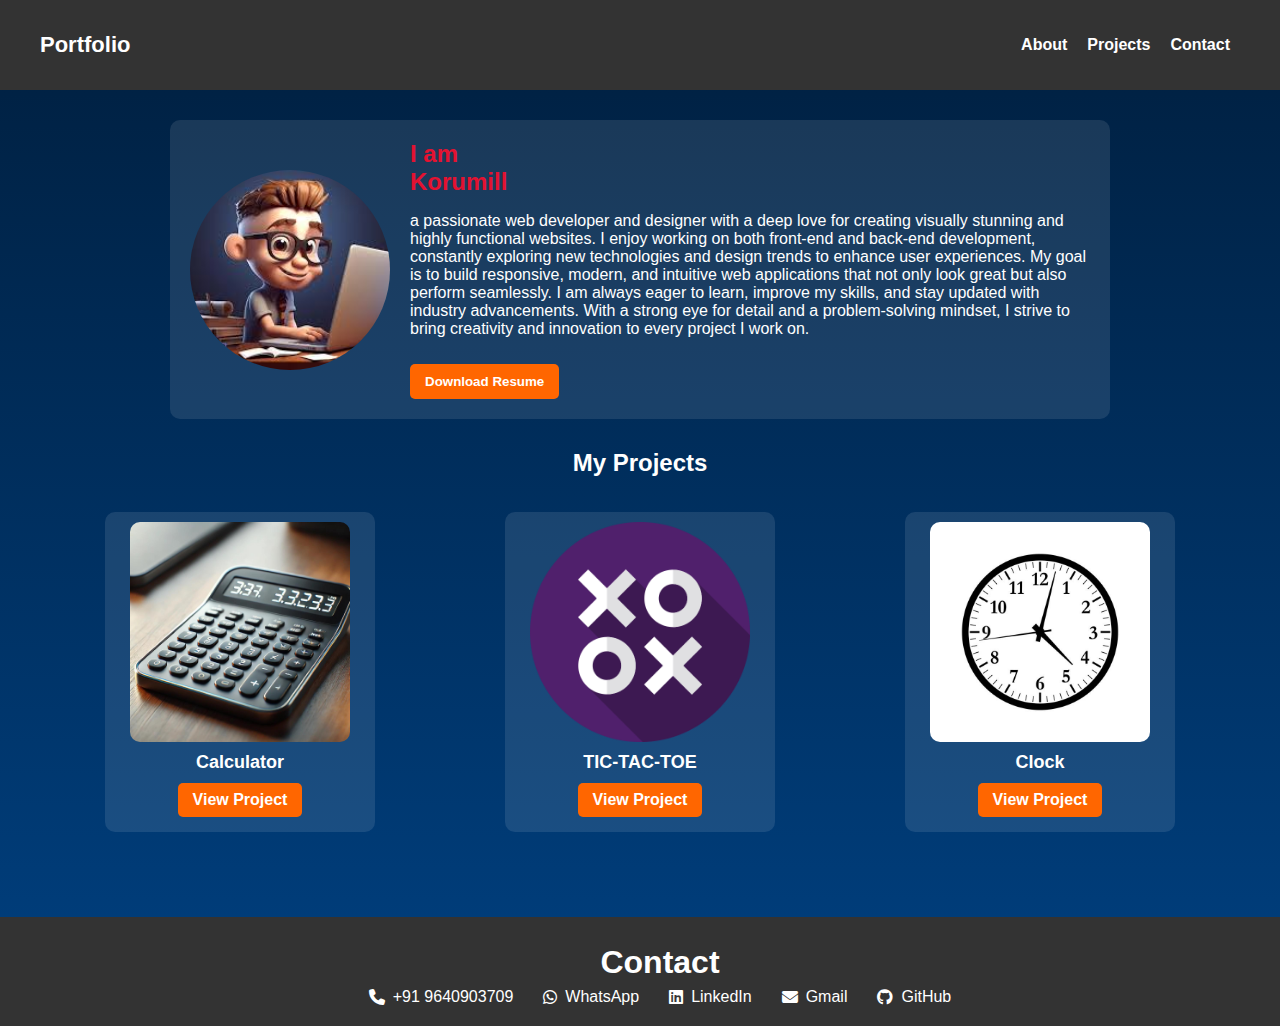
<file: index.html>
<!DOCTYPE html>
<html lang="en">
<head>
  <meta charset="UTF-8">
  <meta name="viewport" content="width=device-width, initial-scale=1.0">
  <title>Korumilli Aravind Kumar - Portfolio</title>
  <link rel="stylesheet" href="styles.css">
  <link rel="stylesheet" href="https://cdnjs.cloudflare.com/ajax/libs/font-awesome/6.4.2/css/all.min.css">
</head>
<body>
  <header>
    <h1 style="margin-left: 20px;">Portfolio</h1>
    <div class="header-links" style="margin-right: 20px;">
      <a onclick="scrollToSection('about')">About</a>
      <a onclick="scrollToSection('projects')">Projects</a>
      <a onclick="scrollToSection('contact')">Contact</a>
    </div>
    <div class="mobile-menu-icon" onclick="toggleMenu()">
      <i class="fa-solid fa-ellipsis-v"></i>
    </div>
    <div class="mobile-menu" id="mobileMenu">
      <a onclick="scrollToSection('about'); toggleMenu()">About</a>
      <a onclick="scrollToSection('projects'); toggleMenu()">Projects</a>
      <a onclick="scrollToSection('contact'); toggleMenu()">Contact</a>
    </div>
  </header>
  
  <section id="about" class="container">
    <img src="profile.jpg" alt="Korumilli Aravind Kumar" class="profile-pic">
    <div class="about-text">
      <h2>I am <br><span id="typing-text"></span></h2> <!-- "I am" static, typing in span -->
      <p>a passionate web developer and designer with a deep love for creating visually stunning and highly functional websites. I enjoy working on both front-end and back-end development, constantly exploring new technologies and design trends to enhance user experiences. My goal is to build responsive, modern, and intuitive web applications that not only look great but also perform seamlessly. I am always eager to learn, improve my skills, and stay updated with industry advancements. With a strong eye for detail and a problem-solving mindset, I strive to bring creativity and innovation to every project I work on.</p>
      <button class="resume-btn" onclick="window.location.href='resume.pdf'">Download Resume</button>
    </div>
  </section>
  
  <section id="projects">
    <h2>My Projects</h2>
    <div class="projects-list">
      <div class="project">
        <div class="project-image" style="background-image: url('calculator.jpg');"></div>
        <div class="project-name">Calculator</div>
        <div class="view-project"><a href="https://aravind587.github.io/Calculator/">View Project</a></div>
      </div>
      <div class="project">
        <div class="project-image" style="background-image: url('TIC-TAC-TOE.png');"></div>
        <div class="project-name">TIC-TAC-TOE</div>
        <div class="view-project"><a href="https://aravind587.github.io/TIC-TAC-TOE-Game/">View Project</a></div>
      </div>
      <div class="project">
        <div class="project-image" style="background-image: url('clock-image.jpg');"></div>
        <div class="project-name">Clock</div>
        <div class="view-project"><a href="https://aravind587.github.io/Clock/">View Project</a></div>
      </div>
    </div>
  </section>
  
  <footer id="contact">
    <h1>Contact</h1>
    <div class="footer-section">
      <a href="tel:+919640903709"><i class="fa-solid fa-phone"></i> +91 9640903709</a>
      <a href="https://wa.me/919640903709" target="_blank"><i class="fa-brands fa-whatsapp"></i> WhatsApp</a>
      <a href="https://www.linkedin.com/messaging/compose/" target="_blank"><i class="fa-brands fa-linkedin"></i> LinkedIn</a>
      <a href="https://mail.google.com/mail/?view=cm&fs=1&to=aravind.korumilli@gmail.com"><i class="fa-solid fa-envelope"></i> Gmail</a>
      <a href="https://github.com/aravind587" target="_blank"><i class="fa-brands fa-github"></i> GitHub</a>
    </div>
  </footer>
  
  <script src="script.js"></script>
</body>
</html>
</file>
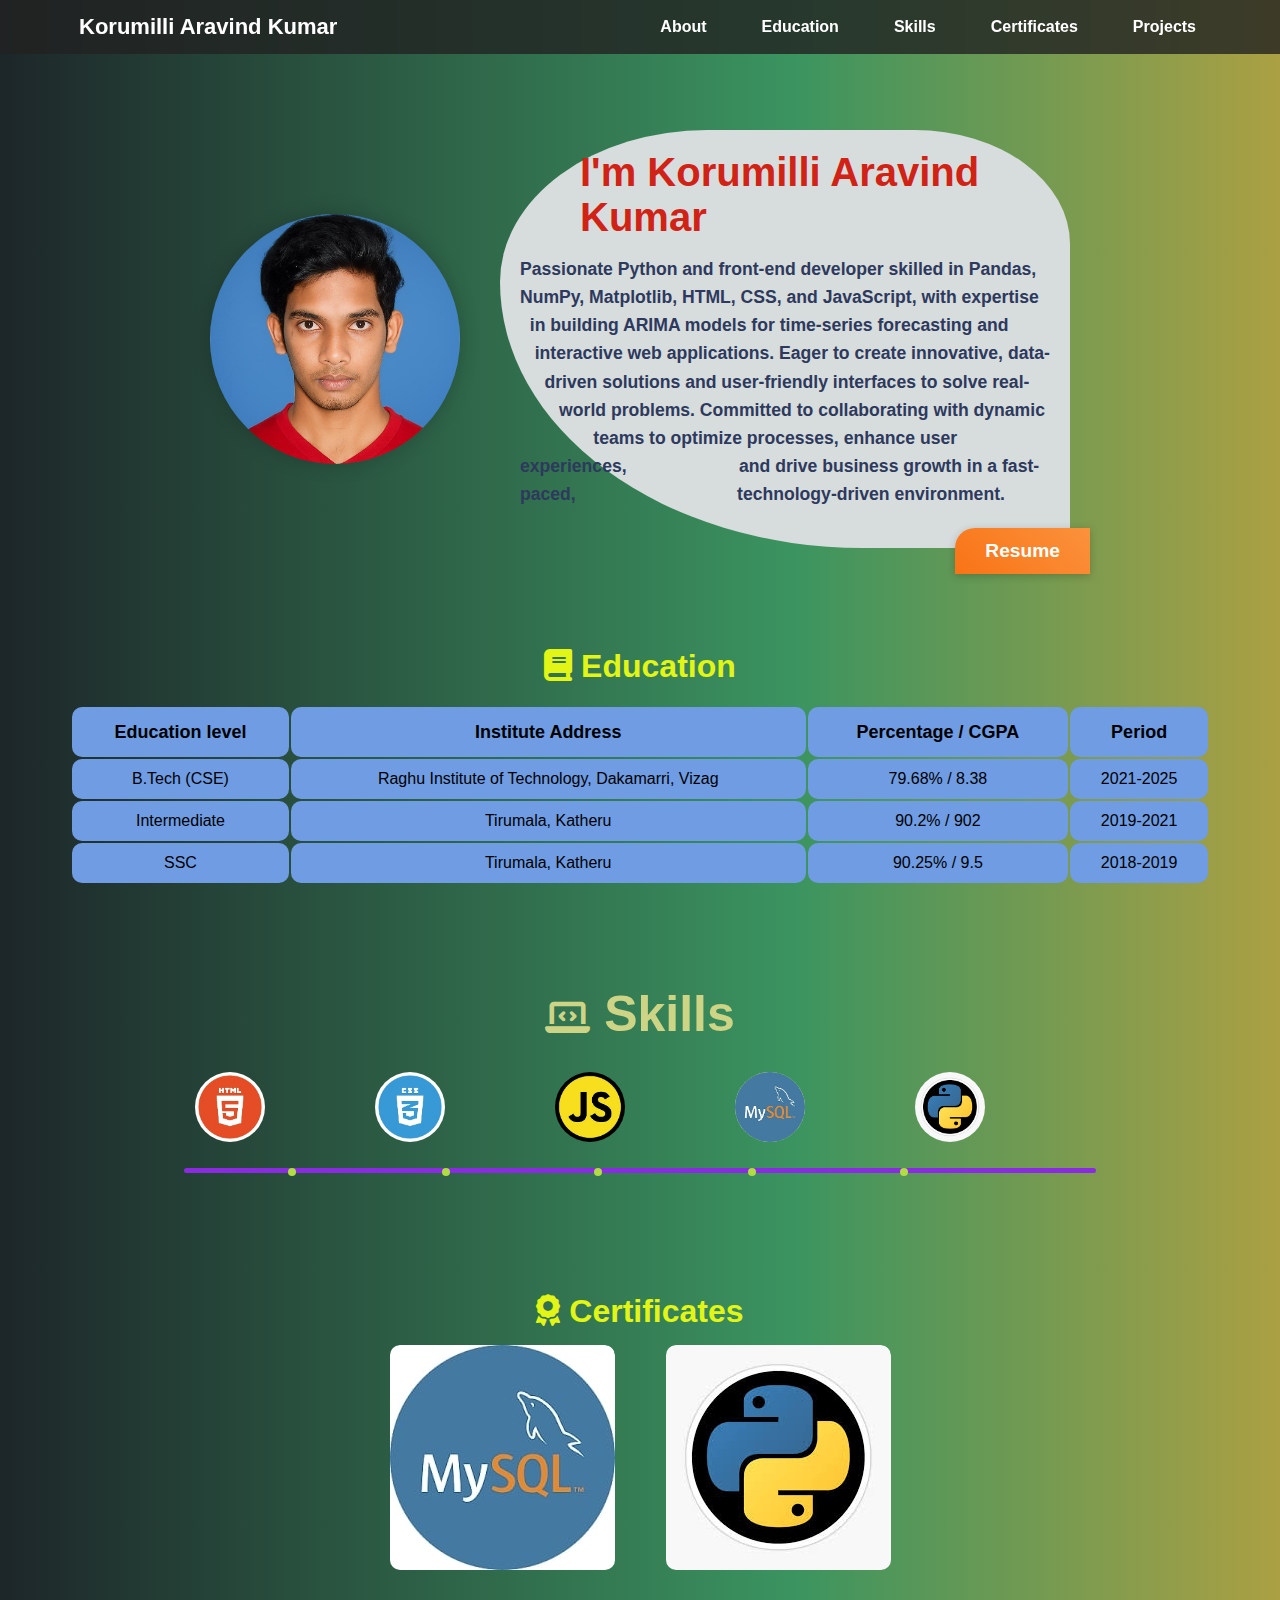
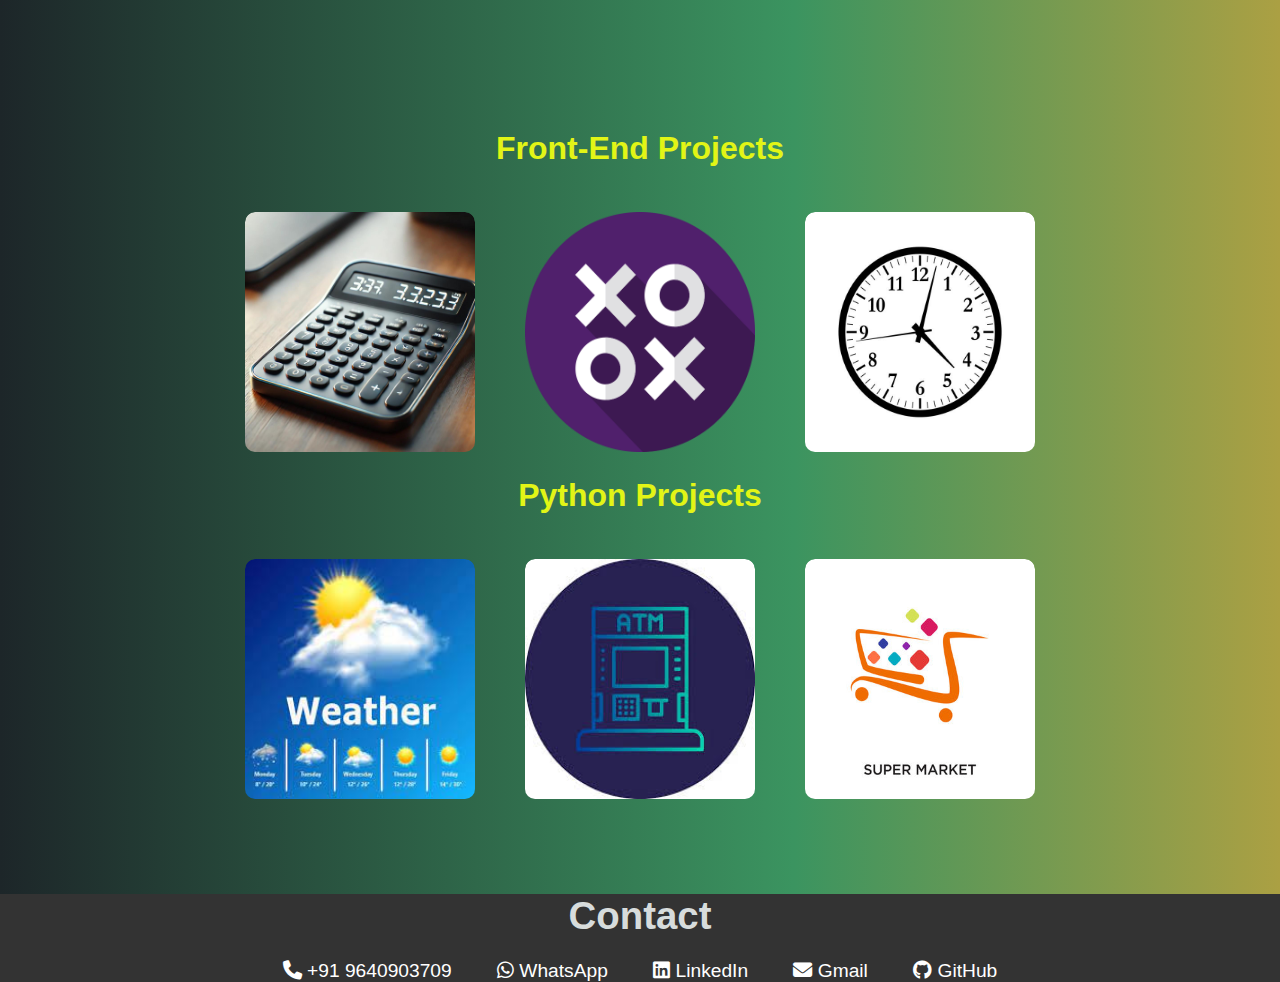
<file: protfolio-2.html>
<!DOCTYPE html>
<html lang="en">
<head>
    <meta charset="UTF-8">
    <meta name="viewport" content="width=device-width, initial-scale=1.0">
    <title>Second-Protfolio</title>
    <link rel="stylesheet" href="https://cdnjs.cloudflare.com/ajax/libs/font-awesome/6.4.2/css/all.min.css">
    <link rel="stylesheet" href="style.css">
</head>
<body>
    <header>
        <span class="name">Korumilli Aravind Kumar</span>
        <div class="info_links">
            <a href="#about">About</a>
            <a href="#education">Education</a>
            <a href="#skills">Skills</a>
            <a href="#certificates">Certificates</a>
            <a href="#projects">Projects</a>
        </div>
    </header>

    <div id="about"> 
        <img src="photo.jpg" alt="Profile photo of Korumilli Aravind Kumar">
        <div class="matter">
            <h1>I'm Korumilli Aravind Kumar</h1>
            <p>Passionate Python and front-end developer skilled in Pandas, NumPy, Matplotlib, HTML, CSS, and JavaScript, with expertise &nbsp;&nbsp;in building ARIMA models for time-series forecasting and &nbsp;&nbsp;&nbsp;interactive web applications. Eager to create innovative, data-&nbsp;&nbsp;&nbsp;&nbsp;&nbsp;driven solutions and user-friendly interfaces to solve real-&nbsp;&nbsp;&nbsp;&nbsp;&nbsp;&nbsp;&nbsp;&nbsp;world problems. Committed to collaborating with dynamic &nbsp;&nbsp;&nbsp;&nbsp;&nbsp;&nbsp;&nbsp;&nbsp;&nbsp;&nbsp;&nbsp;&nbsp;&nbsp;&nbsp; teams to optimize processes, enhance user experiences, &nbsp;&nbsp;&nbsp;&nbsp;&nbsp;&nbsp;&nbsp;&nbsp;&nbsp;&nbsp;&nbsp;&nbsp;&nbsp;&nbsp;&nbsp;&nbsp;&nbsp;&nbsp;&nbsp;&nbsp;&nbsp; and drive business growth in a fast-paced, &nbsp;&nbsp;&nbsp;&nbsp;&nbsp;&nbsp;&nbsp;&nbsp;&nbsp;&nbsp;&nbsp;&nbsp;&nbsp;&nbsp;&nbsp;&nbsp;&nbsp;&nbsp;&nbsp;&nbsp;&nbsp;&nbsp;&nbsp;&nbsp;&nbsp;&nbsp;&nbsp;&nbsp;&nbsp;&nbsp;&nbsp;&nbsp;technology-driven environment.</p>
            <button onclick="window.open('K.Aravind Kumar.pdf', '_blank')">Resume</button>
        </div>
    </div>     

    <div id="education">
        <h1><i class="fa-solid fa-book"></i> Education</h1>
        <table>
            <tr>
                <th>Education level</th>
                <th>Institute Address</th>
                <th>Percentage / CGPA</th>
                <th>Period</th>
            </tr>
            <tr>
                <td>B.Tech (CSE)</td>
                <td>Raghu Institute of Technology, Dakamarri, Vizag</td>
                <td>79.68% / 8.38</td>
                <td>2021-2025</td>
            </tr>
            <tr>
                <td>Intermediate</td>
                <td>Tirumala, Katheru</td>
                <td>90.2% / 902</td>
                <td>2019-2021</td>
            </tr>
            <tr>
                <td>SSC</td>
                <td>Tirumala, Katheru</td>
                <td>90.25% / 9.5</td>
                <td>2018-2019</td>
            </tr>
        </table>
    </div>

    <div id="skills">
        <h1><i class='fas fa-laptop-code' style='font-size:36px'></i> Skills</h1>
        <br>
        <div class="front-end">
            <div class="skill"><img src="html.jpg" alt="HTML"></div>
            <div class="skill"><img src="css.jpg" alt="CSS"></div>
            <div class="skill"><img src="js.jpeg" alt="JavaScript"></div>
            <div class="skill"><img src="mysql.jpg" alt="MySQL"></div>
            <div class="skill"><img src="pyhton.jpeg" alt="Python"></div>          
        </div>
        <div class="mapline">                            
            <span class="dot"></span>
            <span class="dot"></span>
            <span class="dot"></span>
            <span class="dot"></span>
            <span class="dot"></span>
            <div class="passingpath"></div>
        </div>                
    </div>

    <div id="certificates">
        <h1><i class="fa fa-award"></i> Certificates</h1>
        <div class="certificates-link">
            <div class="certificate">
                <img src="mysql.jpg">
                <a href="https://www.hackerrank.com/certificates/38ee038e3cad?utm_medium=email&utm_source=mail_template_1393&utm_campaign=hrc_skills_certificate">Certificate</a> 
            </div>
            <div class="certificate">
                <img src="pyhton.jpeg">
                <a href="Machine Learning with AI using python (Quantum).pdf" target="_blank">Certificate</a> 
            </div>
            
        </div>
    </div>

    <div id="projects">
        <h1>Front-End Projects</h1>
        <div class="front-end-projects-list">
            <div class="project">
                <img class="project-image" src="calculator.jpg" alt="Calculator Project">
                <div class="project-name">Calculator</div>
                <div class="view-project"><a href="#popup1">More about Project</a></div>
                <div id="popup1" class="popup">
                    
                    <div class="popup-content">
                        <img src="calculator-info.jpg" alt="Calculator Project">
                        <div class="matter">
                            
                            <div class="inner-matter">
                                <h3>About project:</h3>
                                <p >This project is a responsive web-based calculator built using HTML, CSS, and JavaScript. It allows users to perform basic arithmetic operations such as addition, subtraction, multiplication, and division. The interface is clean, modern, and mobile-friendly, making it suitable for use on desktops, tablets, and smartphones. </p>
                                It features:
                                <ol type="1">
                                    <li>A real-time interactive display.</li>
                                    <li>Button-based inputs (no keyboard entry needed).</li>
                                    <li>Styled layout with animations and a custom background image.</li>
                                    <li>Error handling for invalid expressions.</li>
                                    <li>A user-friendly design with responsive layout and hover effects.</li>
                                </ol>
                                <b>Languages Used : </b>Html, Css and JavaScript
                            </div>
                            <a href="https://aravind587.github.io/Calculator/" class="project-link" target="_blank">View Project</a>
                            <a href="#project" class="close">Close</a>
                        </div>
                    </div>
                </div>
            </div>
            <div class="project">
                <img class="project-image" src="TIC-TAC-TOE.png" alt="Tic-Tac-Toe Project">
                <div class="project-name">Tic-Tac-Toe</div>
                <div class="view-project"><a href="#popup2">More about Project</a></div>
                <div id="popup2" class="popup">
                    <div class="popup-content">
                        <img src="TIC-TAC-TOE-info.jpg" alt="Tic-Tac-Toe Project">
                        <div class="matter">
                            <div class="inner-matter">
                                <h3>About Project:</h3>
                                <p>This project is a browser-based Tic Tac Toe game designed for two players (Player X and Player O). It's developed with responsive design principles, smooth styling, and interactive features to provide an engaging experience on both desktop and mobile devices.</p>
                                <b>The game allows players to:</b>
                                <ol type="1">
                                    <li>Take alternate turns marking cells.</li>
                                    <li>Automatically detect the winner or declare a tie.</li>
                                    <li>Start a new game after finishing.</li>
                                    <li>Enjoy a clean, visually appealing UI with animations and hover effects.</li>
                                </ol>
                                <b>Languages Used : </b>Html, Css and JavaScript
                            </div>
                            <a href="https://aravind587.github.io/TIC-TAC-TOE-Game/" class="project-link" target="_blank">View Project</a>
                            <a href="#project" class="close">Close</a>
                        </div>
                    </div>
                </div>
            </div>
            <div class="project">
                <img class="project-image" src="clock-image.jpg" alt="Clock Project">
                <div class="project-name">Clock</div>
                <div class="view-project"><a href="#popup3">More about Project</a></div>
                <div id="popup3" class="popup">
                    <div class="popup-content">
                        <img src="clock-info.jpg" alt="Clock Project">
                        <div class="matter">
                            <div class="inner-matter">
                                <h3>About Project:</h3>
                                <p>This project is a real-time analog and digital clock web application that visually represents the current time with both rotating clock hands (analog) and a live-updating numeric display (digital). Designed with responsive styling, the clock seamlessly adapts to different screen sizes—from mobile devices to large desktops. <br>
                                    The goal of the project is to demonstrate time-based animations and dynamic DOM manipulation using JavaScript, while presenting a visually appealing and modern user interface with CSS.</p>
                                <b>Features of the Project:</b>
                                <ol type="1">
                                 <li>Real-Time Analog Clock</li>
                                 <li>Live Digital Clock</li>
                                 <li>Responsive Design</li>
                                 <li>Animated Clock Hands</li>
                                 <li>hadows and Highlights</li>   
                                </ol>
                                <b>Languages Used : </b>Html, Css and JavaScript
                                </div>
                            <a href="https://aravind587.github.io/Clock/" class="project-link" target="_blank">View Project</a>
                            <a href="#project" class="close">Close</a>
                        </div>
                    </div>
                </div>
            </div>
        </div>
        <h1>Python Projects</h1>
        <div class="python-project-list">
            <div class="project">
                <img class="project-image" src="weather-forecasting-prediction.jpeg" alt="Weather Forecasting Project">
                <div class="project-name">Weather  Prediction</div>
                <div class="view-project"><a href="#popup4">More about Project</a></div>
                <div id="popup4" class="popup">
                    <div class="popup-content">
                        <img src="weather-forecasting-prediction-info.jpg" alt="Weather Forecasting Project">
                        <div class="matter">
                            <div class="inner-matter">
                                <h3>About Project:</h3>
                                <p>The project focuses on developing an efficient and accessible weather forecasting system, particularly for short-term predictions. It aims to offer an alternative to traditional Numerical Weather Prediction (NWP) models, which are computationally intensive. The core of the proposed system leverages Autoregressive Integrated Moving Average (ARIMA) models, combined with other machine learning techniques.</p>
                                <b>Key Features of the Project:</b>
                                <ol type="1">
                                    <li>Short-Term Weather Forecasting</li>
                                    <li>Computational Efficiency</li>
                                    <li>Data-Driven Approach</li>
                                    <li>Hybrid Model Integration (Future Scope)</li>
                                    <li>Prediction of Extreme Weather Events (Future Scope)</li>
                                    <li>Accessibility and Practicality</li>
                                    <li>Broad Application Potential</li>
                                </ol>
                                <b>Languages and Libraries Used : </b>Pyhton, TensorFlow, Numpy, Matplotlib, Scikit-Learn, Pandas, Tkinter,Pil(pillow) <br>   
                                <b>Machine Learning Algorithms Used: </b>
                                <ol type="1">
                                    <li>Autoregressive Integrated Moving Average (ARIMA) Models</li>
                                    <li>Support Vector Machine (SVM)</li>
                                    <li>Autoregression (AR) Models</li>
                                    <li>Neural Networks</li>
                                </ol>
                            </div>
                            <a href="https://github.com/Aravind587/Weather-Forecasting-Prediction" class="project-link" target="_blank">View Project</a>
                            <a href="#project" class="close">Close</a>
                        </div>
                    </div>
                </div>
            </div>
            <div class="project">
                <img class="project-image" src="ATM.jpeg" alt="ATM Project">
                <div class="project-name">Bank Service in ATM</div>
                <div class="view-project"><a href="#popup5">More about Project</a></div>
                <div id="popup5" class="popup">
                    <div class="popup-content">
                        <img src="Atm-service-info1.jpg" alt="ATM Project">
                        
                        <div class="matter">
                            <div class="inner-matter">
                                <h3>About Project:</h3>
                                <p>A "Learn-ATM" application, which simulates the functionalities of an Automated Teller Machine (ATM). It's a desktop application built using Python's Tkinter library, providing a graphical user interface for various banking operations. The application manages user accounts (cards) with features like balance, PIN, transactions, and contact information. It also includes an admin panel for viewing and exporting customer data.</p>
                                <b>Key Features of the Project:</b>
                                <ol type="1">
                                    <li>User Authentication</li>
                                    <li>Core ATM Transactions</li>
                                    <li>Bill Payment</li>
                                    <li>Mobile Recharge</li>
                                    <li>Request Cheque Book</li>
                                    <li>Cardless Withdrawal</li>
                                    <li>Exchange Phone Number</li>
                                    <li>Block/Unblock Card</li>
                                    <li>Verify Email</li>
                                    <li>Apply New Card</li>
                                    <li>Email Notifications</li>
                                    <li>Admin Panel</li>
                                    <li>In-Memory Storage</li>
                                </ol>
                                <b>Languages and Libraries Used : </b>Pyhton, Tkinter, SMTP, re, Json
                            </div>
                            <a href="https://aravind587.github.io/Atm/" class="project-link" target="_blank">View Project</a>
                            <a href="#project" class="close">Close</a>
                        </div>
                    </div>
                </div>
            </div>
            <div class="project">
                <img class="project-image" src="supermarket.jpg" alt="Super-Market Project">
                <div class="project-name">Super-Market</div>
                <div class="view-project"><a href="#popup6">More about Project</a></div>
                <div id="popup6" class="popup">
                    <div class="popup-content">
                        <img src="supermarket-info.jpg" alt="Super-Market Project">
                        <div class="matter">
                            <div class="inner-matter">
                                <h3>About Project:  </h3>
                                <p>The SupermarketApp is a Python-based desktop application that simulates
                                    an online supermarket shopping experience. It provides a graphical user
                                    interface (GUI) where users can browse products, add items to a cart, toggle between INR and USD currencies, proceed to checkout with multiple
                                    payment options, view their orders, and manage their profile. The app also
                                    sends email confirmations for orders and payments using an SMTP server
                                    (Gmail in this case).
                                </p>
                                <b>Features of the Project:</b>
                                <ol type="1">
                                    <li>Product Browsing</li>
                                    <li>Shopping Cart Functionality</li>
                                    <li>Currency Conversion</li>
                                    <li>Checkout and Payment Processing</li>
                                    <li>Order Management</li>
                                    <li>User Profile</li>
                                    <li>Email Notifications</li>
                                    <li>Modular Design</li>
                                    <li>In-Memory Data Storage</li>
                                </ol>
                                <b>Languages and Libraries Used : </b>Python, Tkinter,Smtp, re
                            </div>
                            <a href="https://github.com/Aravind587/Supermarket" class="project-link" target="_blank">View Project</a>
                            <a href="#project" class="close">Close</a>
                        </div>
                    </div>
                </div>
            </div>
        </div>
    </div>

    <footer>
        <h1>Contact</h1> <br>
        <a href="tel:+919640903709"><i class="fa-solid fa-phone"></i> +91 9640903709</a>
        <a href="https://wa.me/919640903709" target="_blank"><i class="fa-brands fa-whatsapp"></i> WhatsApp</a>
        <a href="https://www.linkedin.com/in/korumilli-aravind-kumar-905ab1323/" target="_blank"><i class="fa-brands fa-linkedin"></i> LinkedIn</a>
        <a href="mailto:aravind.korumilli@gmail.com"><i class="fa-solid fa-envelope"></i> Gmail</a>
        <a href="https://github.com/aravind587" target="_blank"><i class="fa-brands fa-github"></i> GitHub</a>
    </footer>
</body>
</html>
</file>
<file: styles.css>
body {
  font-family: Arial, sans-serif;
  margin: 0;
  padding: 0;
  background: linear-gradient(to bottom, #001f3f, #004080);
  color: white;
}

/* Header Styles */
header {
  background: #333;
  color: #fff;
  padding: 10px 20px;
  display: flex;
  justify-content: space-between;
  align-items: center;
  height: 70px;
  position: fixed;
  width: 100%;
  top: 0;
  z-index: 1000;
  animation: fadeIn 1.5s ease-in-out;
}

@keyframes fadeIn {
  from { opacity: 0; }
  to { opacity: 1; }
}

header h1 {
  margin: 0;
  font-size: 22px;
  animation: slideIn 1.5s ease-in-out, textGlow 1.5s infinite alternate ease-in-out;
  margin-left: 20px;
}

@keyframes slideIn {
  from { transform: translateY(-50px); opacity: 0; }
  to { transform: translateY(0); opacity: 1; }
}

@keyframes textGlow {
  0% { text-shadow: 0 0 5px rgba(255,255,255,0.5); }
  100% { text-shadow: 0 0 20px rgba(255,255,255,1); }
}

.header-links {
  display: flex;
  gap: 20px;
  margin-right: 20px;
  transform: translateX(-50px);
}

.header-links a {
  position: relative;
  color: #fff;
  text-decoration: none;
  font-weight: bold;
  cursor: pointer;
  transition: transform 0.3s, color 0.3s;
}

.header-links a::after {
  content: "";
  position: absolute;
  left: 0;
  bottom: -5px;
  width: 0;
  height: 3px;
  background: #00aaff;
  transition: width 0.3s ease;
}

.header-links a:hover::after {
  width: 100%;
}

.header-links a:hover {
  color: #00aaff;
}

/* Mobile Menu Icon & Dropdown */
.mobile-menu-icon {
  display: none;
  font-size: 24px;
  cursor: pointer;
  margin-right: 20px;
}

.mobile-menu {
  display: none;
  position: absolute;
  top: 70px;
  right: 20px;
  background: #333;
  border: 1px solid #444;
  border-radius: 5px;
  flex-direction: column;
  padding: 10px 0;
  z-index: 1001;
  margin-right: 50px;
}

.mobile-menu a {
  color: #fff;
  text-decoration: none;
  padding: 10px 20px;
  display: block;
  transition: background 0.3s, transform 0.3s;
}

.mobile-menu a:hover {
  background: #444;
  transform: scale(1.05);
  color: #00aaff;
}

/* About Section */
.container {
  display: flex;
  align-items: center;
  padding: 100px 20px 20px;
  max-width: 900px;
  margin: 120px auto 50px;
  text-align: left;
  background: none;
}

#about {
  display: flex;
  align-items: center;
  gap: 20px;
  background: rgba(255, 255, 255, 0.1);
  padding: 20px;
  border-radius: 10px;
  width: 100%;
}

#about img {
  width: 200px;
  height: 200px;
  border-radius: 50%;
  object-fit: cover;
  animation: glow 5s infinite alternate ease-in-out;
}

@keyframes glow {
  0% { box-shadow: 0 0 5px #e0e6e9; }
  50% { box-shadow: 0 0 20px #e0e6e9, 0 0 30px #e0e6e9; }
  100% { box-shadow: 0 0 5px #e0e6e9; }
}

.about-text {
  flex: 1;
}

.about-text h2 {
  margin: 0;
  color:#e31231;
  animation: name_Glow 1.5s ease-in-out; /* Glow effect */
}

@keyframes name_Glow {
  0% { text-shadow: 0 0 5px rgba(255,255,255,0.5); }
  100% { text-shadow: 0 0 20px rgba(255,255,255,1); }
}

.resume-btn {
  background: #ff6600;
  color: white;
  padding: 10px 15px;
  border: none;
  border-radius: 5px;
  cursor: pointer;
  font-weight: bold;
  transition: background 0.3s;
  margin-top: 10px;
}

.resume-btn:hover {
  background: #cc5200;
}

/* Projects Section */
#projects {
  padding: 20px 50px;
  margin-top: -60px;
  text-align: center;
}

.projects-list {
  display: flex;
  justify-content: center;
  flex-wrap: wrap;
  gap: 20px;
}

.project {
  background: rgba(255, 255, 255, 0.1);
  padding: 10px;
  border-radius: 10px;
  width: 250px;
  height: 300px;
  display: flex;
  flex-direction: column;
  align-items: center;
  text-align: center;
  transition: transform 0.3s ease-in-out;
  margin: 15px auto;
}

.project:hover {
  transform: scale(1.05);
}

.project-image {
  width: 220px;
  height: 220px;
  background-size: cover;
  background-position: center;
  border-radius: 10px;
}

.project-name {
  font-size: 18px;
  font-weight: bold;
  margin-top: 10px;
  color: white;
}

.view-project a {
  display: inline-block;
  background: #ff6600;
  color: white;
  padding: 8px 15px;
  margin-top: 10px;
  border-radius: 5px;
  text-decoration: none;
  font-weight: bold;
  transition: background 0.3s ease;
}

.view-project a:hover {
  background: #cc5200;
}

/* Footer Section */
footer {
  background-color: #333;
  color: white;
  text-align: center;
  padding: 20px;
  margin-top: 50px;
  width: 100%;
}

footer h1 {
  margin: 7px auto;
  animation: none;
}

.footer-section {
  display: flex;
  justify-content: center;
  gap: 30px;
  flex-wrap: wrap;
  animation: zoom 1.5s alternate ease-in-out;
}

@keyframes zoom {
  from { transform: translateX(-1150px); opacity: 0; }
  to { transform: translateX(0); opacity: 1; }
}

.footer-section a {
  text-decoration: none;
  color: white;
  transition: color 0.3s ease;
  display: flex;
  align-items: center;
  gap: 8px;
}

.footer-section a:hover {
  color: #00aaff;
}

/* Responsive Styles */
@media (max-width: 768px) {
  .container, #about {
    flex-direction: column;
    text-align: center;
  }
  #about img {
    margin-right: 0;
    margin-bottom: 20px;
  }
  .header-links {
    display: none;
  }
  .mobile-menu-icon {
    display: block;
    margin-right: 50px;
  }
  .projects-list {
    flex-direction: column;
  }
  footer {
    width: 100%;
  }
}

@media (min-width: 769px) {
  .mobile-menu-icon, .mobile-menu {
    display: none;
  }
}
</file>
<file: style.css>
* {
            margin: 0;
            padding: 0;
            box-sizing: border-box;
            font-family: 'Segoe UI', Tahoma, Geneva, Verdana, sans-serif;
        }

        body {
            background: linear-gradient(90deg, rgba(29, 38, 41, 1) 0%, rgba(59, 148, 96, 1) 62%, rgba(171, 160, 67, 1) 100%);
            min-height: 100vh;
        }

        header {
            display: flex;
            justify-content: space-between;
            align-items: center;
            padding: 20px 5%;
            background: rgba(34, 34, 34, 0.8);
            backdrop-filter: blur(10px);
            position: fixed;
            width: 100%;
            top: 0;
            z-index: 100;
            height: 54px;
        }

        header .name {
            padding: 15px;
            color: #fff;
            border-radius: 15px;
            font-size: 22px;
            font-weight: bolder;
            text-align: center;
            animation: slideDown 1.5s ease-out;
        }

        header .name:hover {
            color: #3b82f6;
        }

        @keyframes slideDown {
            0% { transform: translateY(-100px); opacity: 0; }
            100% { transform: translateY(0); opacity: 1; }
        }

        header .info_links {
            display: flex;
            gap: 15px;
        }

        header .info_links a {
            padding: 12px 20px;
            color: #fff;
            text-decoration: none;
            border-radius: 10px;
            font-size: 1rem;
            font-weight: bold;
            transition: all 0.3s ease;
        }

        header .info_links a:hover {
            background: linear-gradient(45deg, #f97316, #fb923c);
            transform: translateY(-2px);
            box-shadow: 0 4px 12px rgba(0, 0, 0, 0.3);
            color: #1e3d6f;
        }

        #about {
            display: flex;
            align-items: center;
            justify-content: center;
            gap: 40px;
            max-width: 1200px;
            margin: 100px auto 40px;
            padding: 30px;
            color: #fff;
            border-radius: 20px;
            flex-wrap: wrap;
        }

        #about img {
            width: 250px;
            height: 250px;
            border-radius: 50%;
            object-fit: cover;
            animation: glow 2s ease-in-out infinite;
            box-shadow: 0 0 20px rgba(0, 0, 0, 0.2);
        }

        @keyframes glow {
            0% { box-shadow: 0 0 10px #a3c064; }
            50% { box-shadow: 0 0 25px #b1dc45; }
            100% { box-shadow: 0 0 10px #d6f00f; }
        }

        #about .matter {
            width: 570px;
            padding: 20px;
            background-color: #d7dcdc;
            border-bottom-left-radius: 70%;
            border-top-left-radius: 40%;
            border-top-right-radius: 30%;
            position: relative;
            
        }

        .matter h1 {
            font-size: 2.5rem;
            color: #d12216;
            margin-bottom: 15px;
            margin-left: 60px;
            animation: fadeIn 2s ease-in;
        }

        @keyframes fadeIn {
            0% { opacity: 0; }
            100% { opacity: 1; }
        }

        .matter>p {
            font-size: 1.1rem;
            line-height: 1.6;
            margin-bottom: 20px;
            color: #2d395d;
            font-weight: bold;
        }

        .matter button {
            padding: 12px 30px;
            background: linear-gradient(45deg, #f97316, #fb923c);
            color: #fff;
            border: none;
            border-top-left-radius: 20px;
            font-size: 1.2rem;
            font-weight: bold;
            cursor: pointer;
            transition: all 0.3s ease;
            box-shadow: 0 2px 8px rgba(0, 0, 0, 0.2);
            position: absolute;
            right: -20px;
        
        }

        .matter button:hover {
            background: linear-gradient(45deg, #1e3a8a, #3b82f6);
            box-shadow: 0 4px 12px rgba(14, 23, 19, 0.3);
            border: 2px solid chartreuse;
        }

        #education {
            max-width: 1200px;
            margin: 40px auto;
            padding: 30px;
            border-radius: 20px;
            text-align: center;
        }

        #education h1 {
            font-size: 2rem;
            color: #e2f516;
            margin-bottom: 20px;
        }

        #education table {
            width: 100%;
        }

        #education table th {
            font-size: large;
            height: 50px;
            background-color: #6f9ce3;
            border-radius: 10px;
            padding: 10px;
        }

        #education table td {
            font-size: medium;
            height: 40px;
            background-color: #6f9ce3;
            border-radius: 10px;
            padding: 10px;
        }
        
        
        #skills {
            max-width: 1200px;
            margin: 40px auto;
            padding: 30px;
            border-radius: 20px;
            text-align: center;
            font-size: 25px;
            color: #cdd485;
        }

        .front-end {
            display: flex;
            justify-content: center;
            margin-left: 0px;
            gap: 10px;
        }

        .skill img {
            border-radius: 50%;
            width: 70px;
            height: 70px;
            margin-right: 100px;
        }

        .mapline {
            width: 80%;
            height: 5px;
            background-color: blueviolet;
            border-radius: 5px;
            margin: 20px auto;
            
        }

        .passingpath {
            width: 0;
            height: 5px;
            background-color: blanchedalmond;
            animation: fillpath 4s infinite ease-in;
        }

        @keyframes fillpath {
            0% { width: 0%; }
            100% { width: 100%; }
        }
        .mapline .dot{
            position: absolute;
            width: 8px;
            height: 8px;
            background-color: #b1dc45;
            border-radius: 50%;

        }
        .dot:nth-child(1) { left: 22.5%;} /* Under HTML */
        .dot:nth-child(2) { left: 34.5%; }    /* Under CSS */
        .dot:nth-child(3) { left: 46.4%; } /* Under JavaScript */
        .dot:nth-child(4) { left: 58.4%; }
        .dot:nth-child(5) { left: 70.3%; }
        
        .dot:nth-child(1)::after { animation: reveal1 8s infinite steps(1, end); }
        .dot:nth-child(2)::after { animation: reveal2 8s infinite steps(1, end); }
        .dot:nth-child(3)::after { animation: reveal3 8s infinite steps(1, end); }
        .dot:nth-child(4)::after { animation: reveal3 8s infinite steps(1, end); }
        .dot:nth-child(5)::after { animation: reveal3 8s infinite steps(1, end); }

        @keyframes reveal1 {
            0%, 21% { width: 0; height: 0; }
            22%, 100% { width: 10px; height: 10px; } /* Reveal HTML dot */
        }

        @keyframes reveal2 {
            0%, 33% { width: 0; height: 0; }
            34%, 100% { width: 10px; height: 10px; } /* Reveal CSS dot */
        }

        @keyframes reveal3 {
            0%, 45% { width: 0; height: 0; }
            46%, 100% { width: 10px; height: 10px; } /* Reveal JavaScript dot */
        }
        @keyframes reveal4 {
            0%, 57% { width: 0; height: 0; }
            58%, 100% { width: 10px; height: 10px; } /* Reveal JavaScript dot */
        }
        @keyframes reveal5 {
            0%, 69% { width: 0; height: 0; }
            70% { width: 10px; height: 10px; } /* Reveal JavaScript dot */
        }

        /* Reveal skills when light reaches the position */
        .skill:nth-child(1) { animation: showSkill1 4s infinite steps(1, end); }
        .skill:nth-child(2) { animation: showSkill2 4s infinite steps(1, end); }
        .skill:nth-child(3) { animation: showSkill3 4s infinite steps(1, end); }
        .skill:nth-child(4) { animation: showSkill4 4s infinite steps(1, end); }
        .skill:nth-child(5) { animation: showSkill5 4s infinite steps(1, end); }

        @keyframes showSkill1 {
            0%, 19% { opacity: 0; }
            20%, 100% { opacity: 1; } /* Show HTML */
        }

        @keyframes showSkill2 {
            0%, 39% { opacity: 0; }
            40%, 100% { opacity: 1; } /* Show CSS */
        }

        @keyframes showSkill3 {
            0%, 59% { opacity: 0; }
            60%, 100% { opacity: 1; } /* Show JavaScript */
        }
        @keyframes showSkill4 {
            0%, 79% { opacity: 0; }
            80%, 100% { opacity: 1; } /* Show JavaScript */
        }
        @keyframes showSkill5 {
            0%, 95% { opacity: 0; }
            97% { opacity: 1; } /* Show JavaScript */
        }
        #certificates {
            max-width: 1200px;
            margin: 40px auto;
            padding: 30px;
            border-radius: 20px;
            text-align: center;
            color: #e2f516;
        }
        .certificates-link{
            display: flex;
            flex-wrap: wrap;
            justify-content: center;
            gap: 20px;
        }
        .certificate {
    
            border-radius: 10px;
            width: 226px;
            height: 270px;
            display: flex;
            flex-direction: column;
            align-items: center;
            text-align: center;
            transition: transform 0.3s ease-in-out;
            margin: 15px;
            cursor: pointer;
            position: relative;
            overflow: hidden;
            display: inline-block;
        }
        .certificate img {
            background-size: cover;
            background-position: center;
            border-radius: 10px;
            
        }
        .certificate a{
            display: none;
        }
        .certificate:hover a{
            display: inline-block;
            padding: 10px;
            font-size: large;
            font-family: 'Segoe UI', Tahoma, Geneva, Verdana, sans-serif;
            font-weight: bold;
            text-decoration: none;
            background-color: #a3c064;
            border-radius: 10px;
            color: #fff;
            animation: moveup 2s ease forwards;
            box-shadow: 0 0 10px gray;
        }
        @keyframes moveup{
            0%{transform: translateY(0px);
            opacity: 0;}
            100%{transform: translateY(-30px);
            opacity: 1;}
        }
        .certificate:hover img{
            transform: translateY(-50px);
            transition-duration: 2s;
            overflow-y: hidden;
            box-shadow: 0 0 5px gray;
        }
        #projects {
            max-width: 1200px;
            margin: 40px auto;
            padding: 30px;
            border-radius: 20px;
            text-align: center;
            color: #e2f516;
        }

        .front-end-projects-list, .python-project-list {
            display: flex;
            flex-wrap: wrap;
            justify-content: center;
            gap: 20px;
            margin-top: 30px;
        }

        
        .project {
            overflow: hidden;
            margin: 20px;
            border-radius: 10px;
            width: 230px;
            height: 250px;
            display: flex;
            flex-direction: column;
            align-items: center;
            text-align: center;
            transition: transform 0.3s ease-in-out;
            margin: 15px;
            cursor: pointer;
        }

        

        .project-image {
            width: 230px;
            height: 240px;
            background-size: cover;
            background-position: center;
            border-radius: 10px;
            
        }

        .project-name {
            font-size: 20px;
            font-family: 'Segoe UI', Tahoma, Geneva, Verdana, sans-serif;
            font-weight: bold;
            color: #fff;
            display: none;
        }
        

        .view-project {
            border-radius: 8px;
            margin-top: 10px;
            padding: 5px;
            width: 180px;
            height: 40px;
            background-color: #fb923c;
            display: none;
        }

        .view-project a {
            text-decoration: none;
            font-size: 18px;
            font-family: 'Segoe UI', Tahoma, Geneva, Verdana, sans-serif;
            font-weight: bold;
            color: #fff;
        }

        .view-project:hover a{
            
            color: #232529;
        }
        .project:hover .project-image,.project:hover .project-name,.project:hover .view-project{
            animation: cardmoveup 2s ease forwards;
            display: inline-block;
        }

        .project:hover .view-project{
            box-shadow: 0 0 5px gray;
        }
        @keyframes cardmoveup{
            0%{transform: translateY(0px);
            opacity: 0;}
            100%{transform: translateY(-60px);
            opacity: 1;}
        }
        
        .popup {
            position: fixed;
            color: black;
            top: 0px;
            left: 0px;
            right: 0px;
            bottom: 0px;
            background-color: rgba(255, 255, 255, 0.95);
            visibility: hidden;
            opacity: 0;
            transition: all 0.3s;
            border-radius: 10px;
            padding: 10px;
            z-index: 1000;
            width: 100vw;
            height: 100vh;
            
        }

        .popup:target {
            visibility: visible;
            opacity: 1;
        }

        .popup-content {
            position: absolute;
            display: flex;
            gap: 20px;
            align-items: center;
            background-color: #ced3db;
            height: 500px;
            width: 1300px;
            top: 100px;
            left: 100px;
            right: 100px;
            bottom: 100px;
            border: none;
            box-shadow: none;
            border-radius: 10px;
        }

        .popup-content > img {
            position: absolute;
            left: 5px;
            bottom: 10px;
            top: 15px;
            height: 445px;
            border-radius: 18px;
            margin: 8px 20px;
            width: 560px;
        }

        .popup .matter {
            width: 660px;
            background-color: #dce8e8;
            color: #3b82f6;
            border-radius: 15px;
            height: 450px;
            position: absolute;
            left: 620px;
            top: 20px;
            padding: 5px;
            
        }

        .inner-matter {
            color: #2d395d;
            font-size: large;
            font-family: 'Segoe UI', Tahoma, Geneva, Verdana, sans-serif;
            font-weight: 400;
            margin-top: 20px;
            height: 350px;
            background-color: #bcc5c5;
            margin: 10px 15px;
            border-radius:13px ;
            overflow: hidden;
            overflow-y: scroll;
            padding: 10px;
            text-align: justify;
        }
        .inner-matter>ol{
            margin-left: 20px;
        }

        .project-link {
            text-decoration: none;
            border-radius: 8px;
            padding: 8px;
            width: 180px;
            height: 50px;
            background-color: #fb923c;
            font-size: 21px;
            font-family: 'Segoe UI', Tahoma, Geneva, Verdana, sans-serif;
            font-weight: bold;
            color: aliceblue;
            display: inline-flex;
            align-items: center;
            justify-content: center;
            margin-right: 10px;
            position: absolute;
            left: 100px;
            bottom: 20px;
        }

        .project-link:hover {
            
            color: #0e0b10;
        }

        .close {
            text-decoration: none;
            background-color: #333;
            padding: 8px;
            color: #fff;
            font-size: 21px;
            font-family: 'Segoe UI', Tahoma, Geneva, Verdana, sans-serif;
            font-weight: bold;
            width: 180px;
            height: 50px;
            border-radius: 9px;
            display: inline-flex;
            align-items: center;
            justify-content: center;
            position: absolute;
            left: 350px;
            bottom: 20px;
        }

        .close:hover {
            background-color: rgb(89, 155, 212);
            color: #1e2323;
        }

        footer {
            background-color: #333;
            text-align: center;
            color: #d7dcdc;
            font-size: larger;
           
            
        }

        footer > a {
            text-decoration: none;
            margin: 0 20px;
            color: #fff;
        }

        footer > a:hover {
            color: #3b82f6;
        }
</file>
